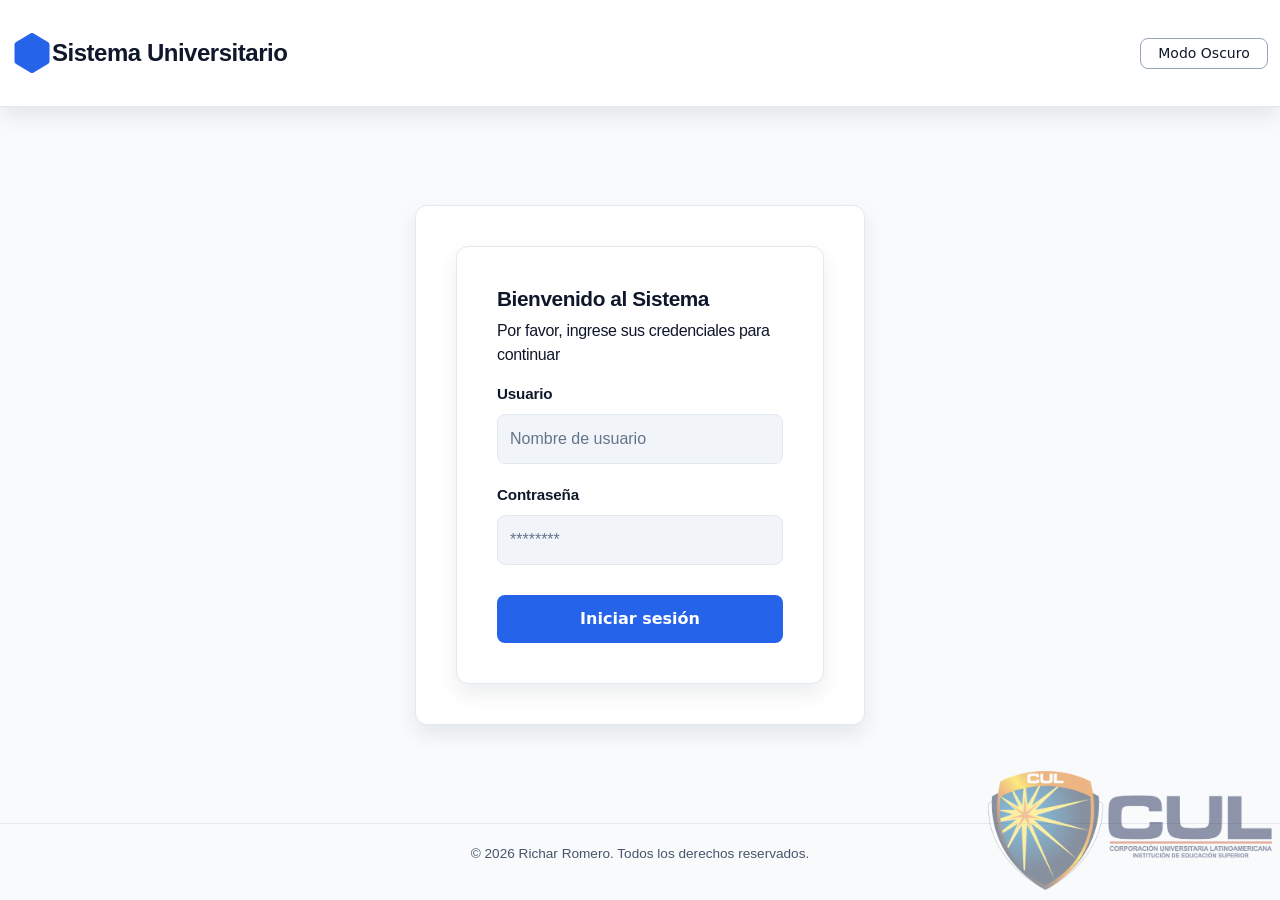
<file: index.html>
<!DOCTYPE html>
<html lang="es">
<head>
    <meta charset="UTF-8">
    <meta name="viewport" content="width=device-width, initial-scale=1.0">
    <title>Login</title>
    <!-- Enlace a la hoja de estilos de Bootstrap primero -->
    <link href="https://cdn.jsdelivr.net/npm/bootstrap@5.3.8/dist/css/bootstrap.min.css" rel="stylesheet" integrity="sha384-sRIl4kxILFvY47J16cr9ZwB07vP4J8+LH7qKQnuqkuIAvNWLzeN8tE5YBujZqJLB" crossorigin="anonymous">
    <link rel="stylesheet" href="assets/styles/styles.css">
    <link rel="icon" type="image/png" href="assets/Images/favicon.png">
</head>
<body>

    <app-header page="login" title="Sistema Universitario"></app-header>


    <main>
        <div class="login-card">
            <!-- Tarjeta de login -->
            <section class="login-card">
                <header>
                    <h1>Bienvenido al Sistema</h1>
                    <p>Por favor, ingrese sus credenciales para continuar</p>
                </header>

                <form action="#" method="POST" id="loginForm">
                    <div class="field">
                        <label for="usuario" class="input_font">Usuario</label>
                        <input type="text" id="usuario" name="usuario" placeholder="Nombre de usuario" required>
                    </div>

                    <div class="field">
                        <label for="password" class="input_font">Contraseña</label>
                        <div class="input-group">
                            <input type="password" id="password" name="password" placeholder="********" required>
                        </div>
                    </div>

                    <div class="actions">
                        <button type="button" class="btn-primary btn-admin" id="loginBtn">Iniciar sesión</button>
                    </div>

                </form>

            </section>

        </div>
    </main>

    <app-footer></app-footer>

    <!-- Scripts de Bootstrap -->
    <script src="https://cdn.jsdelivr.net/npm/bootstrap@5.3.8/dist/js/bootstrap.bundle.min.js" integrity="sha384-FKyoEForCGlyvwx9Hj09JcYn3nv7wiPVlz7YYwJrWVcXK/BmnVDxM+D2scQbITxI" crossorigin="anonymous"></script>
    <!-- Scripts de Autenticación JWT -->
    <script src="assets/scripts/auth.js"></script>
    <script src="assets/scripts/components.js"></script>
    <script src="assets/scripts/login.js"></script>

</body>
</html>
</file>
<file: assets/styles/styles.css>
.navbar_Logo{
    background-color: #0f172a;
    /* Un color ligeramente más claro que el fondo para que resalte */
    border-bottom: 1px solid rgba(255, 255, 255, 0.1);
}

.navbar_Logo .Logo_NAV path{
    /* Color del entorno*/
    fill: rgb(0, 115, 255);
}

.navbar_Logo .texto_nav{
    /* Aplicar la fuente */
    font-family: 'Inter', sans-serif;
    /* Grosor de la letra (Negrita fuerte) */
    font-weight: 800;
    /* Tamaño aproximado */
    font-size: 1.5rem;
    /* Espaciado entre letras ligeramente reducido para dar ese look de logo */
    letter-spacing: -0.02em;
    /* Color blanco puro */
    color: #ffffff;
}

main{
    background-color: #0f172a;
    flex: 1; /* Ocupa el espacio disponible entre header y footer */
    display: flex;
    justify-content: center;
    align-items: center;
    padding: 20px;
}

/* Todas las etiquetas parrafos del main*/
main p{
    /* Aplicar la fuente */
    font-family: 'Inter', sans-serif;
    /* Tamaño aproximado */
    font-size: 1rem;
    /* Espaciado entre letras ligeramente reducido para dar ese look de logo */
    letter-spacing: -0.02em;
    /* Color blanco puro */
    color: rgb(148, 163, 184);
}

/*Todos los H1 del main*/
main h1{
    /* Aplicar la fuente */
    font-family: 'Inter', sans-serif;
    /* Grosor de la letra (Negrita fuerte) */
    font-weight: 800;
    /* Tamaño aproximado */
    font-size: 1.25rem;
    /* Espaciado entre letras ligeramente reducido para dar ese look de logo */
    letter-spacing: -0.02em;
    /* Color blanco puro */
    color: #ffffff;
}

main .input_font{
    /* 1. Fuente y Color */
    font-family: 'Inter', sans-serif;
    color: #ffffff; /* Blanco puro para que resalte */
    /* 2. Grosor (La clave del estilo) */
    font-weight: 700; /* Un Bold fuerte */
    /* 3. Tamaño y Espaciado */
    font-size: 0.95rem; /* Un poco más pequeña que el título principal */
    display: block; /* Para que ocupe su propia línea */
    margin-bottom: 8px; /* Espacio exacto con el cuadro de texto */
    /* 4. Suavizado de fuente */
    -webkit-font-smoothing: antialiased;
    letter-spacing: -0.01em; /* Un toque de tracking para que se vea moderna */

    
}

main input {
    width: 100%;
    background-color: #0f172a; /* Fondo oscuro igual al fondo general */
    border: 1px solid #334155;
    padding: 12px; 
    border-radius: 8px;
    margin-bottom: 20px;
    outline: none;
    font-family: 'Inter', sans-serif;
}

/* Color del texto sugerido (placeholder) */
main input::placeholder {
    color: #64748b;
}

/* Efecto cuando haces clic para escribir */
main input:focus {
    border-color: #3b82f6;
    box-shadow: 0 0 0 2px rgba(59, 130, 246, 0.2);
}


/* Botón Principal (Azul) */
main .btn-admin {
    background-color: #2563eb;
    color: #ffffff; /* Texto blanco */
    border: none;
    padding: 12px 20px;
    border-radius: 8px; /* Bordes redondeados */
    font-weight: 700;   /* Letra gruesa como en la imagen */
    width: 100%;        /* Para que ocupe todo el ancho */
}

main .btn-admin:hover {
    background-color: #1d4ed8; /* Un azul más oscuro al pasar el mouse */
}

main .btn-user {
    background-color: #334155;
    color: #ffffff;
    border: none;
    padding: 12px 20px;
    border-radius: 8px;
    font-weight: 700;
    width: 100%;
    cursor: pointer;
    margin-top: 10px; /* Separación entre botones */
}

main .btn-user:hover {
    background-color: #1e293b;
}

main .btn-aiagent {
    background-color: #0f172a;
    color: #ffffff;
    border: none;
    padding: 12px 20px;
    border-radius: 8px;
    font-weight: 700;
    width: 100%;
    cursor: pointer;
    margin-top: 10px;
}

main .btn-aiagent:hover {
    background-color: #111827;
}


.login-card {
    background-color: #1e293b; /* Un tono más claro que el fondo general */
    padding: 2.5rem;
    border-radius: 12px;
    width: 100%;
    max-width: 450px; /* Evita que se estire a los lados */
    box-shadow: 0 20px 25px -5px rgba(0, 0, 0, 0.3); /* Sombra para profundidad */
    border: 1px solid #334155; /* Borde sutil para definición */
}

footer {
    background-color: #0f172a;
    color: #64748b;
    text-align: center;
    padding: 20px;
    font-family: 'Inter', sans-serif;
    font-size: 0.85rem;
}



.admin_panel{
background-color: #0f172a;
min-height: calc(100vh - 140px);
padding: 40px 0;
}


.search_input{
background-color:#1e293b;
border:1px solid #334155;
color:white;
}


.stats_card{
background:#1e293b;
border:1px solid #334155;
border-radius:12px;
padding:25px;
}


.stats_card p{
color:#94a3b8;
margin:0;
}


.stats_card h2{
color:white;
font-weight:800;
margin-top:5px;
}


.table_card{
background:#1e293b;
border:1px solid #334155;
border-radius:12px;
padding:20px;
}


.estado_activo{
background:#16a34a;
}


.estado_inactivo{
background:#475569;
}


body{
margin:0;
display:flex;
flex-direction:column;
min-height:100vh;
background-color:#0f172a;
}


/* NAVBAR */

.navbar_Logo{
background-color:#0f172a;
border-bottom:1px solid rgba(255,255,255,0.1);
}


.navbar_Logo .Logo_NAV path{
fill:rgb(0,115,255);
}


.navbar_Logo .texto_nav{
font-family:'Inter',sans-serif;
font-weight:800;
font-size:1.5rem;
letter-spacing:-0.02em;
color:#ffffff;
}



/* MAIN */

main{
flex:1;
display:flex;
justify-content:center;
align-items:center;
padding:20px;
background-color:#0f172a;
}


main p{
font-family:'Inter',sans-serif;
font-size:1rem;
letter-spacing:-0.02em;
color:rgb(148,163,184);
}


main h1{
font-family:'Inter',sans-serif;
font-weight:800;
font-size:1.3rem;
letter-spacing:-0.02em;
color:#ffffff;
}



/* LABELS */

main .input_font{
font-family:'Inter',sans-serif;
color:#ffffff;
font-weight:700;
font-size:0.95rem;
display:block;
margin-bottom:8px;
letter-spacing:-0.01em;
}



/* INPUT */

main input{
width:100%;
background-color:#0f172a;
border:1px solid #334155;
padding:12px;
border-radius:8px;
outline:none;
font-family:'Inter',sans-serif;
color:white;
}


main input::placeholder{
color:#64748b;
}


main input:focus{
border-color:#3b82f6;
box-shadow:0 0 0 2px rgba(59,130,246,0.2);
}



/* BOTONES */

.btn-admin{
background-color:#2563eb;
color:#ffffff;
border:none;
padding:12px 20px;
border-radius:8px;
font-weight:700;
width:100%;
margin-top:10px;
}


.btn-admin:hover{
background-color:#1d4ed8;
}


.btn-user{
background-color:#334155;
color:#ffffff;
border:none;
padding:12px 20px;
border-radius:8px;
font-weight:700;
cursor:pointer;
}


.btn-user:hover{
background-color:#1e293b;
}

/* Estilos para tabs */
.nav-tabs {
    border-bottom: 1px solid #334155;
}

.nav-tabs .nav-link {
    color: #94a3b8;
    border: none;
    background: none;
    padding: 12px 24px;
    font-weight: 600;
}

.nav-tabs .nav-link.active {
    color: #ffffff;
    background-color: #1e293b;
    border-radius: 8px 8px 0 0;
}

.nav-tabs .nav-link:hover {
    color: #ffffff;
    border-color: transparent;
}

.tab-content {
    background: #1e293b;
    border: 1px solid #334155;
    border-top: none;
    border-radius: 0 0 12px 12px;
    padding: 20px;
}

/* Estilos para consulta_panel */
.consulta_panel {
    background-color: #1e293b;
    padding: 2.5rem;
    border-radius: 12px;
    width: 100%;
    max-width: 800px;
    box-shadow: 0 20px 25px -5px rgba(0, 0, 0, 0.3);
    border: 1px solid #334155;
}

.consulta_botones {
    margin-bottom: 30px;
}

.consulta_individual {
    margin-bottom: 30px;
}

.consulta_individual .input-group {
    display: flex;
    gap: 10px;
}

.consulta_individual input {
    flex: 1;
}

.resultado_consulta {
    margin-top: 30px;
}

.resultado_consulta h2 {
    color: #ffffff;
    margin-bottom: 20px;
    font-size: 1.2rem;
}

/* Estilos para tablas en resultados */
.resultado_consulta table {
    margin-top: 20px;
}

.resultado_consulta .table th {
    background-color: #0f172a;
    color: #ffffff;
    border-color: #334155;
}

.resultado_consulta .table td {
    border-color: #334155;
    color: #ffffff;
}

.resultado_consulta .badge {
    font-size: 0.8em;
}



/* PANEL */

.consulta_panel{
background-color:#1e293b;
padding:2.5rem;
border-radius:12px;
width:100%;
max-width:600px;
box-shadow:0 20px 25px -5px rgba(0,0,0,0.3);
border:1px solid #334155;
}


.consulta_botones{
margin-top:20px;
margin-bottom:30px;
}


.consulta_individual{
margin-bottom:30px;
}


.consulta_individual .input-group button{
margin-left:10px;
}



/* RESULTADO */

.resultado_consulta{
background:#0f172a;
border:1px solid #334155;
border-radius:10px;
padding:20px;
min-height:150px;
}


.resultado_consulta h2{
font-size:1rem;
margin-bottom:15px;
color:white;
}



/* TARJETA USUARIO */

.user_card{
background:#1e293b;
border:1px solid #334155;
border-radius:10px;
padding:15px;
margin-bottom:10px;
}


.user_card p{
margin:0;
color:white;
}



/* FOOTER */

footer{
background-color:#0f172a;
color:#64748b;
text-align:center;
padding:20px;
font-family:'Inter',sans-serif;
font-size:0.85rem;
}

.titulo_h4{
    font-family: 'Inter', sans-serif;
    font-weight: 800;
    font-size: 1.25rem;
    letter-spacing: -0.02em;
    color: #ffffff;
}

.logo_cul{
    background-image: url(../Images/logo_cul.png);
    background-size: contain; /* Mantiene proporción sin cortar */
    background-position: center;
    background-repeat: no-repeat;
    position: fixed; /* Fija en la pantalla */
    bottom: -80px; /* Desde abajo */
    right: 0; /* Desde la derecha */
    width: 300px; /* Más grande para ocupar esquina */
    height: 300px;
    opacity: 0.5;
    z-index: 999; /* Ahora al frente para probar */
    pointer-events: none; /* No interfiere con clics */
}

.logo_cub{
    background-image: url(../Images/logo_cub.png);
    background-size: contain;
    width: 40px;
    height: 80px;
}

:root {
    --bg: #0f172a;
    --panel-bg: #0f172a;
    --card-bg: #1e293b;
    --text-color: #ffffff;
    --muted-color: #94a3b8;
    --border-color: #334155;
    --header-bg: #0f172a;
    --shadow-color: rgba(0, 0, 0, 0.3);
}

body[data-theme="light"] {
    background-color: #f8fafc;
    color: #0f172a;
}

body[data-theme="light"] input,
body[data-theme="light"] textarea,
body[data-theme="light"] select,
body[data-theme="light"] .form-control,
body[data-theme="light"] .form-select,
body[data-theme="light"] .form-check-input,
body[data-theme="light"] .input-group-text,
body[data-theme="light"] .table,
body[data-theme="light"] .table th,
body[data-theme="light"] .table td,
body[data-theme="light"] .table thead th,
body[data-theme="light"] .table tbody td,
body[data-theme="light"] .table tbody tr,
body[data-theme="light"] .table-dark,
body[data-theme="light"] .table-dark th,
body[data-theme="light"] .table-dark td,
body[data-theme="light"] .table-dark tr {
    background-color: #f8fafc !important;
    color: #0f172a !important;
    border-color: #e2e8f0 !important;
}

body[data-theme="light"] .table-dark.table-hover > tbody > tr:hover,
body[data-theme="light"] .table-dark.table-hover > tbody > tr:hover > td,
body[data-theme="light"] .table-dark.table-hover > tbody > tr:hover > th,
body[data-theme="light"] .table-hover > tbody > tr:hover > td,
body[data-theme="light"] .table-hover > tbody > tr:hover > th {
    background-color: #e2e8f0 !important;
    color: #0f172a !important;
}

body[data-theme="light"] main,
body[data-theme="light"] .admin_panel,
body[data-theme="light"] .consulta_panel,
body[data-theme="light"] .tab-content {
    background-color: #f8fafc;
}

body[data-theme="light"] .navbar_Logo,
body[data-theme="light"] .login-card,
body[data-theme="light"] .table_card,
body[data-theme="light"] .stats_card,
body[data-theme="light"] .consulta_panel,
body[data-theme="light"] .resultado_consulta,
body[data-theme="light"] .user_card,
body[data-theme="light"] .page-hero,
body[data-theme="light"] .modal-content {
    background: #ffffff;
    border-color: #e2e8f0;
    color: #0f172a;
    box-shadow: 0 10px 20px rgba(15, 23, 42, 0.08);
}

body[data-theme="light"] .navbar_Logo {
    background-color: #ffffff;
    border-color: #e2e8f0;
}

body[data-theme="light"] .navbar_Logo .texto_nav {
    color: #0f172a;
}

body[data-theme="light"] .navbar_Logo .Logo_NAV path {
    fill: #2563eb;
}

body[data-theme="light"] .login-card,
body[data-theme="light"] .table_card,
body[data-theme="light"] .table-card,
body[data-theme="light"] .stats_card,
body[data-theme="light"] .consulta_panel,
body[data-theme="light"] .resultado_consulta,
body[data-theme="light"] .user_card,
body[data-theme="light"] .page-hero,
body[data-theme="light"] .modal-content {
    color: #0f172a !important;
}

body[data-theme="light"] .login-card h1,
body[data-theme="light"] .login-card p,
body[data-theme="light"] .login-card label,
body[data-theme="light"] .login-card .input_font,
body[data-theme="light"] .login-card input,
body[data-theme="light"] .login-card .btn,
body[data-theme="light"] .titulo_h4,
body[data-theme="light"] .table_card th,
body[data-theme="light"] .table_card td,
body[data-theme="light"] .table_card th a,
body[data-theme="light"] .table_card td a,
body[data-theme="light"] .page-hero h1,
body[data-theme="light"] .page-hero p {
    color: #0f172a !important;
}

body[data-theme="light"] .text-white,
body[data-theme="light"] .text-light {
    color: #0f172a !important;
}

body[data-theme="light"] .table.table-dark {
    background-color: transparent !important;
    color: #0f172a !important;
}

body[data-theme="light"] .table.table-dark > tbody > tr,
body[data-theme="light"] .table.table-dark > tbody > tr > td,
body[data-theme="light"] .table.table-dark > tbody > tr > th,
body[data-theme="light"] .table.table-dark > thead > tr > th,
body[data-theme="light"] .table.table-dark > thead > tr > td {
    border-color: #e2e8f0 !important;
    color: #0f172a !important;
    background-color: transparent !important;
}

body[data-theme="light"] .table.table-dark > tbody > tr {
    background-color: transparent !important;
}

body[data-theme="light"] .table.table-dark.table-hover > tbody > tr:hover,
body[data-theme="light"] .table.table-dark.table-hover > tbody > tr:hover > td,
body[data-theme="light"] .table.table-dark.table-hover > tbody > tr:hover > th,
body[data-theme="light"] .table-hover > tbody > tr:hover > td,
body[data-theme="light"] .table-hover > tbody > tr:hover > th,
body[data-theme="light"] .table.table-dark > tbody > tr:hover,
body[data-theme="light"] .table.table-dark > tbody > tr:hover > td,
body[data-theme="light"] .table.table-dark > tbody > tr:hover > th,
body[data-theme="light"] .table.table-dark tbody tr:hover,
body[data-theme="light"] .table.table-dark tbody tr:hover td,
body[data-theme="light"] .table.table-dark tbody tr:hover th,
body[data-theme="light"] table.table-dark.table-hover tbody tr:hover,
body[data-theme="light"] table.table-dark.table-hover tbody tr:hover > td,
body[data-theme="light"] table.table-dark.table-hover tbody tr:hover > th,
body[data-theme="light"] table.table-dark tbody tr:hover,
body[data-theme="light"] table.table-dark tbody tr:hover > td,
body[data-theme="light"] table.table-dark tbody tr:hover > th {
    background: #e2e8f0 !important;
    background-color: #e2e8f0 !important;
    color: #0f172a !important;
    background-image: none !important;
    box-shadow: none !important;
}

body[data-theme="light"] .table.table-dark > thead > tr > th {
    background-color: #f1f5f9 !important;
}

body[data-theme="light"] .table.table-dark > tbody > tr:nth-child(odd) {
    background-color: #f8fafc !important;
}

body[data-theme="light"] .stats_card p,
body[data-theme="light"] .stats_card h2,
body[data-theme="light"] .table_card th,
body[data-theme="light"] .table_card td,
body[data-theme="light"] .table_card .btn,
body[data-theme="light"] .table_card .text-white,
body[data-theme="light"] .table_card .text-light,
body[data-theme="light"] .user_card p,
body[data-theme="light"] .page-hero h1,
body[data-theme="light"] .page-hero p,
body[data-theme="light"] .consulta_panel,
body[data-theme="light"] .resultado_consulta {
    color: #0f172a !important;
}

body[data-theme="light"] .login-card input,
body[data-theme="light"] .login-card .input-group input {
    background-color: #f1f5f9 !important;
    border-color: #e2e8f0 !important;
    color: #0f172a !important;
}

body[data-theme="light"] .login-card .btn-primary,
body[data-theme="light"] .login-card .btn-secondary,
body[data-theme="light"] .login-card .btn {
    color: #ffffff !important;
}

body[data-theme="light"] .login-card label,
body[data-theme="light"] .login-card h1,
body[data-theme="light"] .login-card p {
    color: #0f172a !important;
}

body[data-theme="light"] .theme-toggle-btn,
body[data-theme="light"] .btn-outline-light {
    background-color: #ffffff !important;
    color: #0f172a !important;
    border-color: #94a3b8 !important;
}

body[data-theme="light"] .theme-toggle-btn:hover,
body[data-theme="light"] .btn-outline-light:hover {
    background-color: #e2e8f0 !important;
    color: #0f172a !important;
}

body[data-theme="light"] .btn-primary,
body[data-theme="light"] .btn-secondary,
body[data-theme="light"] .btn-success,
body[data-theme="light"] .btn-warning,
body[data-theme="light"] .btn-danger,
body[data-theme="light"] .btn-info {
    color: #ffffff !important;
}

body[data-theme="light"] .nav-tabs {
    border-color: #e2e8f0;
}

body[data-theme="light"] .nav-tabs .nav-link {
    color: #475569;
}

body[data-theme="light"] .nav-tabs .nav-link.active {
    color: #0f172a;
    background-color: #f8fafc;
}

body[data-theme="light"] .nav-tabs .nav-link:hover {
    color: #0f172a;
}

body[data-theme="light"] footer {
    background: #f8fafc;
    color: #475569;
    border-top: 1px solid #e2e8f0;
}

.page-hero {
    background: var(--card-bg);
    border: 1px solid var(--border-color);
    border-radius: 12px;
    padding: 24px;
    margin-bottom: 24px;
}

.page-hero h1 {
    margin: 0 0 10px;
    color: var(--text-color);
}

.page-hero p {
    margin: 0;
    color: var(--muted-color);
}

.theme-toggle-btn {
    border-radius: 8px;
    min-width: 128px;
}
</file>
<file: assets/styles/aiagent.css>
/* AIAGENT PAGE STYLES */

* {
    margin: 0;
    padding: 0;
    box-sizing: border-box;
}

:root {
    /* Dark Mode Colors (Default) */
    --bg-primary: #0f172a;
    --bg-secondary: #1e293b;
    --bg-tertiary: #1a2332;
    --text-primary: #ffffff;
    --text-secondary: #94a3b8;
    --text-tertiary: #64748b;
    --border-color: #334155;
    --accent-primary: #0073FF;
    --accent-secondary: #1e293b;
    --status-online: #10b981;
    --shadow-subtle: rgba(0, 0, 0, 0.2);
    --avatar-bg: rgba(255, 255, 255, 0.08);
    --avatar-border: rgba(255, 255, 255, 0.16);
}

body.light-mode {
    /* Light Mode Colors */
    --bg-primary: #f8fafc;
    --bg-secondary: #ffffff;
    --bg-tertiary: #f1f5f9;
    --text-primary: #0f172a;
    --text-secondary: #475569;
    --text-tertiary: #0f172a;
    --border-color: #cbd5e1;
    --accent-primary: #0073FF;
    --accent-secondary: #e0e7ff;
    --status-online: #10b981;
    --shadow-subtle: rgba(0, 0, 0, 0.1);
    --avatar-bg: rgba(0, 115, 255, 0.10);
    --avatar-border: rgba(0, 115, 255, 0.20);
}

body.light-mode .message-sender {
    color: #334155 !important;
}

body.light-mode .message-bubble {
    color: #0f172a !important;
}

body.light-mode .ai-bubble {
    color: #0f172a !important;
}

#themeBtnFooter {
    background-color: #0073FF !important;
    color: #ffffff !important;
    border-color: #0073FF !important;
}

#themeBtnFooter:hover {
    background-color: #0056cc !important;
    border-color: #0056cc !important;
}

body.light-mode .message-content p {
    color: #0f172a !important;
}

body.light-mode .ai-response-cards {
    color: #0f172a !important;
}

body.light-mode .response-card {
    color: #0f172a !important;
}

body.light-mode .card-content p {
    color: #0f172a !important;
}

.aiagent-body {
    background-color: var(--bg-primary);
    display: flex;
    flex-direction: column;
    height: 100vh;
    font-family: 'Inter', -apple-system, BlinkMacSystemFont, 'Segoe UI', sans-serif;
    color: var(--text-primary);
    overflow: hidden;
    transition: background-color 0.3s ease, color 0.3s ease;
}

/* HEADER STYLES */
.aiagent-header {
    background-color: var(--bg-primary);
    border-bottom: 1px solid var(--border-color);
    padding: 16px 24px;
    transition: all 0.3s ease;
}

.aiagent-header-content {
    display: flex;
    justify-content: space-between;
    align-items: center;
    max-width: 100%;
}

.aiagent-title {
    display: flex;
    align-items: center;
    gap: 12px;
}

.header-avatar {
    width: 52px;
    height: 52px;
    border-radius: 50%;
    object-fit: cover;
    background-color: var(--avatar-bg);
    border: 2px solid var(--avatar-border);
    transition: all 0.3s ease;
}

.header-avatar:hover {
    transform: scale(1.05);
}

.aiagent-title h1 {
    font-size: 18px;
    font-weight: 700;
    margin: 0;
    color: var(--text-primary);
    font-family: 'Inter', sans-serif;
    letter-spacing: -0.01em;
}

.status-online {
    display: flex;
    align-items: center;
    gap: 6px;
    font-size: 12px;
    color: var(--text-tertiary);
    font-weight: 500;
}

.status-dot {
    width: 8px;
    height: 8px;
    background-color: var(--status-online);
    border-radius: 50%;
    display: inline-block;
}

.aiagent-header-actions {
    display: flex;
    gap: 12px;
}

.header-btn {
    background: transparent;
    border: none;
    color: var(--text-tertiary);
    font-size: 20px;
    cursor: pointer;
    padding: 8px;
    border-radius: 6px;
    transition: all 0.2s ease;
}

.header-btn:hover {
    background-color: rgba(0, 115, 255, 0.1);
    color: var(--accent-primary);
}



/* CHAT CONTAINER */
.aiagent-chat-container {
    flex: 1;
    overflow-y: auto;
    padding: 24px;
    display: flex;
    flex-direction: column;
    background-color: var(--bg-primary);
    transition: all 0.3s ease;
}

/* Scrollbar styling */
.aiagent-chat-container::-webkit-scrollbar {
    width: 8px;
}

.aiagent-chat-container::-webkit-scrollbar-track {
    background: transparent;
}

.aiagent-alert {
    margin: 0 24px 12px;
    padding: 14px 18px;
    border-radius: 14px;
    background-color: rgba(15, 23, 42, 0.92);
    color: #ffffff;
    border: 1px solid rgba(148, 163, 184, 0.18);
    font-size: 14px;
    line-height: 1.5;
}

.aiagent-alert.info {
    background-color: rgba(0, 115, 255, 0.14);
    border-color: rgba(0, 115, 255, 0.25);
    color: #dbeafe;
}

.aiagent-alert.error {
    background-color: rgba(248, 113, 113, 0.12);
    border-color: rgba(248, 113, 113, 0.30);
    color: #fee2e2;
}

body.light-mode .aiagent-alert {
    background-color: rgba(255, 255, 255, 0.92);
    color: #0f172a;
    border-color: rgba(148, 163, 184, 0.24);
}

body.light-mode .aiagent-alert.info {
    background-color: rgba(236, 248, 255, 0.95);
    color: #0f172a;
}

body.light-mode .aiagent-alert.error {
    background-color: rgba(254, 226, 226, 0.95);
    color: #991b1b;
}

.aiagent-chat-container::-webkit-scrollbar-thumb {
    background-color: var(--border-color);
    border-radius: 4px;
}

.aiagent-chat-container::-webkit-scrollbar-thumb:hover {
    background-color: var(--text-tertiary);
}

/* Chat Messages */
.chat-messages {
    display: flex;
    flex-direction: column;
    gap: 16px;
}

.chat-section-date {
    text-align: center;
    color: var(--text-tertiary);
    font-size: 12px;
    font-weight: 700;
    text-transform: uppercase;
    letter-spacing: 0.05em;
    padding: 12px 0;
    margin: 0 0 8px 0;
    font-family: 'Inter', sans-serif;
}

/* Individual Message */
.chat-message {
    display: flex;
    gap: 12px;
    animation: slideIn 0.3s ease-out;
}

@keyframes slideIn {
    from {
        opacity: 0;
        transform: translateY(10px);
    }
    to {
        opacity: 1;
        transform: translateY(0);
    }
}

/* AI Message */
.ai-message {
    justify-content: flex-start;
}

.ai-message .message-icon {
    flex-shrink: 0;
    width: 40px;
    height: 40px;
    background-color: var(--avatar-bg);
    border-radius: 10px;
    display: flex;
    align-items: center;
    justify-content: center;
    color: var(--accent-primary);
    font-size: 18px;
    transition: all 0.3s ease;
}

.ai-avatar {
    width: 40px;
    height: 40px;
    border-radius: 50%;
    object-fit: cover;
    background-color: transparent;
    border: 2px solid var(--avatar-border);
    transition: all 0.3s ease;
}

.ai-avatar:hover {
    transform: scale(1.1);
}

/* User Message */
.user-message {
    justify-content: flex-end;
}

.user-message .message-icon {
    flex-shrink: 0;
    width: 32px;
    height: 32px;
    background-color: var(--bg-tertiary);
    border-radius: 8px;
    display: flex;
    align-items: center;
    justify-content: center;
    color: var(--text-secondary);
    font-size: 18px;
    transition: all 0.3s ease;
}

.user-message .message-content {
    text-align: right;
}

/* Message Content */
.message-content {
    display: flex;
    flex-direction: column;
    gap: 4px;
    max-width: 600px;
}

.message-sender {
    font-size: 14px;
    color: var(--text-tertiary);
    font-weight: 700;
    margin: 0;
    font-family: 'Inter', sans-serif;
}

/* Message Bubbles */
.message-bubble {
    padding: 14px 18px;
    border-radius: 14px;
    font-size: 16px;
    line-height: 1.65;
    word-wrap: break-word;
    font-family: 'Inter', sans-serif;
    font-weight: 500;
}

.ai-bubble {
    background-color: var(--bg-secondary);
    color: var(--text-primary);
    border: 1px solid var(--border-color);
}

.user-bubble {
    background-color: var(--accent-primary);
    color: #ffffff;
    font-weight: 600;
}

/* AI Response Cards */
.ai-response-cards {
    display: flex;
    flex-direction: column;
    gap: 12px;
    margin-top: 12px;
    margin-bottom: 12px;
}

.response-card {
    background-color: var(--bg-tertiary);
    border: 1px solid var(--border-color);
    border-radius: 10px;
    padding: 12px 16px;
    display: flex;
    align-items: center;
    gap: 12px;
    cursor: pointer;
    transition: all 0.2s ease;
}

.response-card:hover {
    background-color: var(--bg-secondary);
    border-color: var(--accent-primary);
    transform: translateX(4px);
}

.card-icon {
    flex-shrink: 0;
    width: 36px;
    height: 36px;
    background-color: rgba(0, 115, 255, 0.1);
    border-radius: 8px;
    display: flex;
    align-items: center;
    justify-content: center;
    color: var(--accent-primary);
    font-size: 18px;
    transition: all 0.3s ease;
}

.card-content {
    flex: 1;
    display: flex;
    flex-direction: column;
    gap: 2px;
}

.card-title {
    font-size: 13px;
    font-weight: 700;
    color: var(--text-primary);
    margin: 0;
    font-family: 'Inter', sans-serif;
}

.card-subtitle {
    font-size: 12px;
    color: var(--text-tertiary);
    margin: 0;
    font-family: 'Inter', sans-serif;
}

.response-card i:last-child {
    color: var(--text-tertiary);
    font-size: 16px;
}

/* AI Action Button */
.ai-action-btn {
    background-color: rgba(0, 115, 255, 0.1);
    border: 1px solid var(--accent-primary);
    color: var(--accent-primary);
    padding: 8px 16px;
    border-radius: 8px;
    font-size: 13px;
    font-weight: 600;
    cursor: pointer;
    display: inline-flex;
    align-items: center;
    gap: 8px;
    transition: all 0.2s ease;
    font-family: 'Inter', sans-serif;
}

.ai-action-btn:hover {
    background-color: var(--accent-primary);
    color: #ffffff;
}

/* Typing Indicator */
.typing-indicator .message-bubble {
    background-color: var(--bg-secondary);
    border: 1px solid var(--border-color);
}

.typing-dots {
    display: flex;
    gap: 4px;
    align-items: center;
}

.typing-dots span {
    width: 6px;
    height: 6px;
    background-color: var(--text-tertiary);
    border-radius: 50%;
    animation: typing 1.4s infinite ease-in-out;
}

.typing-dots span:nth-child(1) {
    animation-delay: 0s;
}

.typing-dots span:nth-child(2) {
    animation-delay: 0.2s;
}

.typing-dots span:nth-child(3) {
    animation-delay: 0.4s;
}

@keyframes typing {
    0%, 60%, 100% {
        transform: translateY(0);
        opacity: 0.4;
    }
    30% {
        transform: translateY(-10px);
        opacity: 1;
    }
}

/* INPUT AREA */
.aiagent-input-container {
    background-color: var(--bg-primary);
    border-top: 1px solid var(--border-color);
    padding: 16px 24px;
    transition: all 0.3s ease;
}

.aiagent-input-wrapper {
    display: flex;
    flex-direction: column;
    gap: 12px;
}

.aiagent-input-group {
    display: flex;
    gap: 8px;
    align-items: center;
}

.aiagent-input {
    background-color: var(--bg-secondary) !important;
    border: 1px solid var(--border-color) !important;
    color: var(--text-primary) !important;
    border-radius: 10px !important;
    padding: 14px 18px !important;
    font-size: 16px !important;
    flex: 1;
    transition: all 0.2s ease;
    font-family: 'Inter', sans-serif !important;
    font-weight: 500;
}

.aiagent-input::placeholder {
    color: var(--text-tertiary) !important;
}

.aiagent-input:focus {
    border-color: var(--accent-primary) !important;
    box-shadow: 0 0 0 3px rgba(0, 115, 255, 0.1) !important;
}

.input-btn {
    background: transparent;
    border: none;
    color: var(--text-tertiary);
    font-size: 20px;
    cursor: pointer;
    padding: 8px 12px;
    border-radius: 6px;
    transition: all 0.2s ease;
    display: flex;
    align-items: center;
    justify-content: center;
}

.input-btn:hover {
    color: var(--accent-primary);
}

.send-btn {
    background-color: var(--accent-primary);
    color: #ffffff;
    width: 48px;
    height: 48px;
    display: flex;
    align-items: center;
    justify-content: center;
    border-radius: 10px;
}

.send-btn:hover {
    background-color: #0056cc;
    transform: scale(1.05);
}

/* Footer Info */
.footer-info {
    font-size: 12px;
    color: var(--text-tertiary);
    text-align: center;
    margin-top: 12px;
    margin-bottom: 0;
    font-family: 'Inter', sans-serif;
    font-weight: 500;
}

/* Responsive Design */
@media (max-width: 768px) {
    .aiagent-header-content {
        padding: 0 8px;
    }

    .aiagent-chat-container {
        padding: 16px;
    }

    .message-content {
        max-width: 85vw;
    }

    .aiagent-input-container {
        padding: 12px 16px;
    }

    .aiagent-input {
        font-size: 13px !important;
    }
}
</file>
